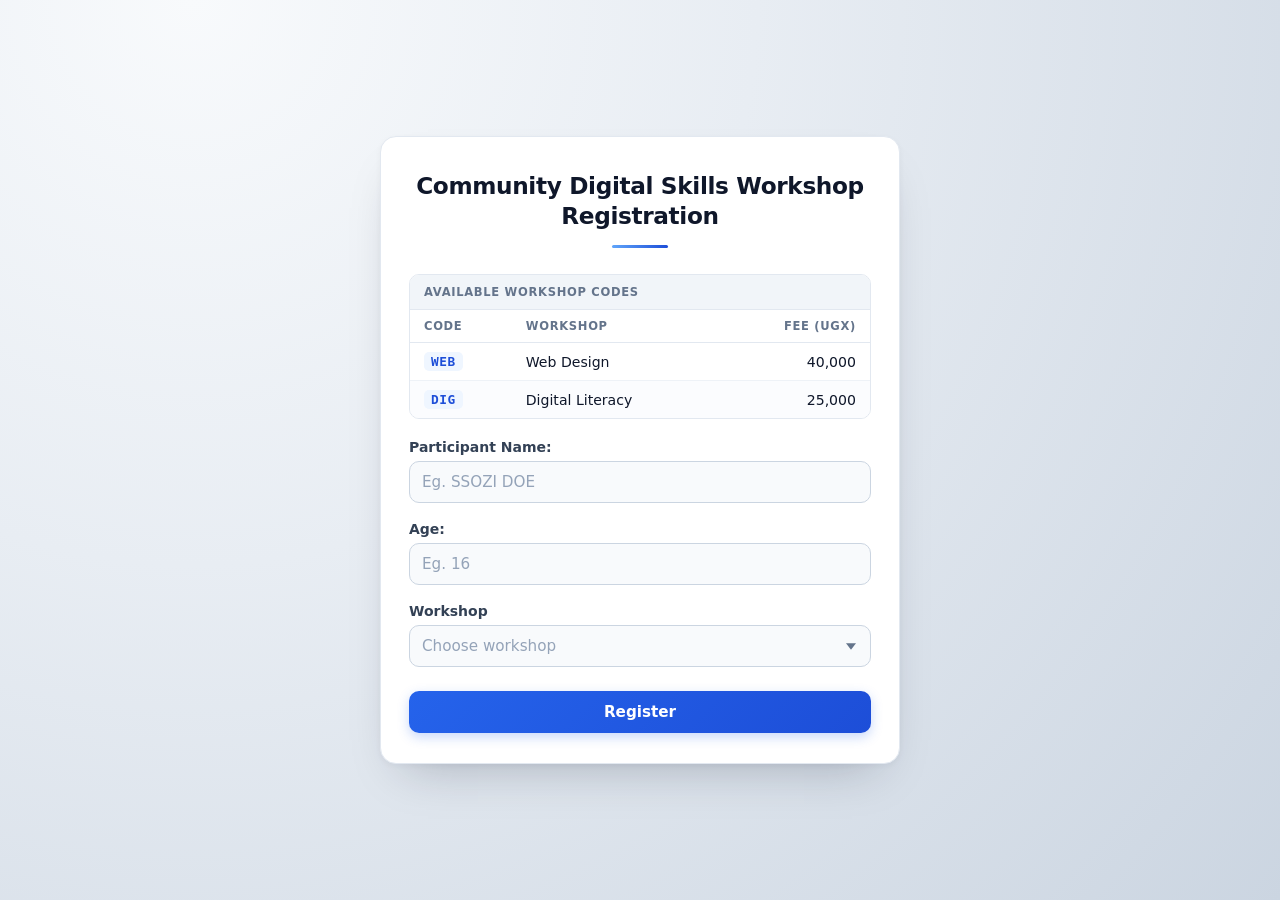
<file: index.html>
<!DOCTYPE html>
<html lang="en">
<head>
    <meta charset="UTF-8">
    <meta name="viewport" content="width=device-width, initial-scale=1.0">
    <title>Workshop Registration</title>
    <link rel="stylesheet" href="./css/styles.css">
</head>
<body>
    <main class="registration-card">
        <h1>Community Digital Skills Workshop Registration</h1>
                    <div class="codes-table-wrap">
                <table class="codes-table">
                    <caption>Available workshop codes</caption>
                    <thead>
                        <tr>
                            <th scope="col">Code</th>
                            <th scope="col">Workshop</th>
                            <th scope="col">Fee (UGX)</th>
                        </tr>
                    </thead>
                    <tbody>
                        <tr>
                            <td><code>WEB</code></td>
                            <td>Web Design</td>
                            <td>40,000</td>
                        </tr>
                        <tr>
                            <td><code>DIG</code></td>
                            <td>Digital Literacy</td>
                            <td>25,000</td>
                        </tr>
                    </tbody>
                </table>
            </div>

        <form id="registrationForm">
            <div class="form-group">
                <label for="participantName">Participant Name:</label>
                <input type="text" id="participantName" name="participantName"
                       required autocomplete="name" placeholder="Eg. SSOZI DOE">
            </div>

            <div class="form-group">
                <label for="participantAge">Age:</label>
                <input type="number" id="participantAge" name="participantAge"
                       min="1" step="1" inputmode="numeric"
                       required placeholder="Eg. 16">
            </div>

            <div class="form-group">
                <label for="participantAge">Workshop</label>
                <select name="workshopCode" id="workshopCode" required>
                    <option value="" disabled selected>Choose workshop</option>
                    <option value="WEB">WEB — Web Design (UGX 40,000)</option>
                    <option value="DIG">DIG — Digital Literacy (UGX 25,000)</option>
                    <option value="COG">COG — Test Unrecognised Code</option>
                </select>
            </div>

            <button type="submit">Register</button>
        </form>

        <div class="result" id="registrationResult" role="status" aria-live="polite"></div>
    </main>

    <script src="./js/scripts.js"></script>
</body>
</html>
</file>
<file: css/styles.css>
*,
*::before,
*::after {
    box-sizing: border-box;
    margin: 0;
    padding: 0;
}

:root {
    --ink: #0f172a;
    --muted: #64748b;
    --line: #e2e8f0;
    --line-strong: #cbd5e1;
    --field-bg: #f8fafc;
    --brand: #2563eb;
    --brand-dark: #1d4ed8;
    --radius: 10px;
}


body {
    min-height: 100vh;
    display: grid;
    place-items: center;
    padding: 24px;
    font-family: system-ui, -apple-system, BlinkMacSystemFont, "Segoe UI",
        Roboto, Oxygen, Ubuntu, Cantarell, "Open Sans", "Helvetica Neue", sans-serif;
    background: radial-gradient(circle at 15% 0%, #f8fafc 0%, #e8edf3 40%, #cbd5e1 100%);
    color: var(--ink);
}


.registration-card {
    width: 100%;
    max-width: 520px;
    margin: 24px auto;
    padding: 34px 28px 30px;
    background: #ffffff;
    border: 1px solid var(--line);
    border-radius: 16px;
    box-shadow:
        0 24px 48px -24px rgba(15, 23, 42, 0.28),
        0 2px 6px rgba(15, 23, 42, 0.04);
    animation: rise 0.35s ease both;
}

@keyframes rise {
    from {
        opacity: 0;
        transform: translateY(10px);
    }
    to {
        opacity: 1;
        transform: translateY(0);
    }
}

.registration-card h1 {
    margin: 0 0 26px;
    text-align: center;
    font-size: 1.45rem;
    line-height: 1.3;
    font-weight: 700;
    letter-spacing: -0.015em;
    color: var(--ink);
}


.registration-card h1::after {
    content: "";
    display: block;
    width: 56px;
    height: 3px;
    margin: 14px auto 0;
    border-radius: 999px;
    background: linear-gradient(90deg, #60a5fa, var(--brand-dark));
}


.form-group {
    margin-bottom: 18px;
}

label {
    display: block;
    margin-bottom: 6px;
    font-size: 0.875rem;
    font-weight: 600;
    color: #334155;
}


input,
select,
button {
    width: 100%;
    padding: 11px 12px;
    font: inherit;
    font-size: 0.95rem;
    border-radius: var(--radius);
    border: 1px solid var(--line-strong);
    background: var(--field-bg);
    color: var(--ink);
    transition:
        border-color 0.15s ease,
        box-shadow 0.15s ease,
        background-color 0.15s ease;
}

input::placeholder {
    color: #94a3b8;
}

input:hover,
select:hover {
    border-color: #94a3b8;
}

input:focus,
select:focus {
    outline: none;
    border-color: var(--brand);
    background: #ffffff;
    box-shadow: 0 0 0 4px rgba(59, 130, 246, 0.15);
}

select {
    appearance: none;
    -webkit-appearance: none;
    padding-right: 38px;
    cursor: pointer;
    background-image: url("data:image/svg+xml;utf8,<svg xmlns='http://www.w3.org/2000/svg' width='12' height='8' viewBox='0 0 12 8'><path fill='%2364748b' d='M6 8L0 0h12z'/></svg>");
    background-repeat: no-repeat;
    background-position: right 14px center;
    background-size: 10px 7px;
}


select:required:invalid {
    color: #94a3b8;
}

select option {
    color: var(--ink);
}


input[type="number"] {
    font-variant-numeric: tabular-nums;
}


.codes-table-wrap {
    margin: 2px 0 20px;
    border: 1px solid #e2e8f0;
    border-radius: 10px;
    overflow: hidden;
}

.codes-table {
    width: 100%;
    border-collapse: collapse;
    font-size: 0.88rem;
}

.codes-table caption {
    padding: 10px 14px;
    text-align: left;
    font-size: 0.72rem;
    font-weight: 700;
    letter-spacing: 0.06em;
    text-transform: uppercase;
    color: #64748b;
    background: #f1f5f9;
    border-bottom: 1px solid #e2e8f0;
}

.codes-table th,
.codes-table td {
    padding: 9px 14px;
    text-align: left;
    vertical-align: middle;
}

.codes-table thead th {
    font-size: 0.72rem;
    font-weight: 700;
    letter-spacing: 0.06em;
    text-transform: uppercase;
    color: #64748b;
    background: #ffffff;
    border-bottom: 1px solid #e2e8f0;
}

.codes-table tbody tr + tr td {
    border-top: 1px solid #eef2f7;
}

.codes-table tbody tr:nth-child(even) {
    background: #fbfcfe;
}

.codes-table code {
    display: inline-block;
    padding: 2px 7px;
    font-family: ui-monospace, SFMono-Regular, Menlo, Consolas, monospace;
    font-size: 0.8rem;
    font-weight: 700;
    letter-spacing: 0.04em;
    color: #1d4ed8;
    background: #eff6ff;
    border-radius: 5px;
}

.codes-table th:last-child,
.codes-table td:last-child {
    text-align: right;
    font-variant-numeric: tabular-nums;
    white-space: nowrap;
}


button {
    margin-top: 6px;
    padding: 12px 16px;
    border: none;
    font-weight: 600;
    color: #ffffff;
    background: linear-gradient(135deg, var(--brand) 0%, var(--brand-dark) 100%);
    box-shadow: 0 4px 12px rgba(37, 99, 235, 0.25);
    cursor: pointer;
    transition:
        transform 0.1s ease,
        box-shadow 0.15s ease,
        background 0.15s ease;
}

button:hover {
    background: linear-gradient(135deg, var(--brand-dark) 0%, #1e40af 100%);
    box-shadow: 0 6px 16px rgba(37, 99, 235, 0.3);
    transform: translateY(-1px);
}

button:active {
    transform: translateY(0);
    box-shadow: 0 2px 8px rgba(37, 99, 235, 0.25);
}

button:focus-visible {
    outline: none;
    box-shadow:
        0 0 0 4px rgba(59, 130, 246, 0.25),
        0 4px 12px rgba(37, 99, 235, 0.25);
}


.result {
    margin-top: 22px;
    padding: 0;
    border: 0 solid transparent;
    border-radius: 12px;
    font-size: 0.92rem;
    line-height: 1.55;
    opacity: 0;
    transform: translateY(-4px);
    transition:
        opacity 0.2s ease,
        transform 0.2s ease,
        padding 0.2s ease,
        border-width 0.2s ease;
}

.result:empty {
    display: none;
}

.result.success,
.result.error {
    padding: 16px 18px;
    border-width: 1px;
    opacity: 1;
    transform: translateY(0);
}

.result.success {
    background: linear-gradient(180deg, #f0fdf4 0%, #ecfdf5 100%);
    border-color: #86efac;
    border-left: 5px solid #22c55e;
    color: #14532d;
}

.result.error {
    background: linear-gradient(180deg, #fef2f2 0%, #fee2e2 100%);
    border-color: #fca5a5;
    border-left: 5px solid #ef4444;
    color: #991b1b;
}

.result strong {
    font-weight: 700;
}


@media (max-width: 480px) {
    .registration-card {
        padding: 26px 20px 24px;
        border-radius: 14px;
    }

    .registration-card h1 {
        font-size: 1.25rem;
        margin-bottom: 22px;
    }

    input,
    select,
    button {
        font-size: 16px; /* prevents iOS zoom on focus */
    }
}
</file>
<file: styles.css>
*,
*::before,
*::after {
    box-sizing: border-box;
    margin: 0;
    padding: 0;
}

:root {
    --ink: #0f172a;
    --muted: #64748b;
    --line: #e2e8f0;
    --line-strong: #cbd5e1;
    --field-bg: #f8fafc;
    --brand: #2563eb;
    --brand-dark: #1d4ed8;
    --radius: 10px;
}


body {
    min-height: 100vh;
    display: grid;
    place-items: center;
    padding: 24px;
    font-family: system-ui, -apple-system, BlinkMacSystemFont, "Segoe UI",
        Roboto, Oxygen, Ubuntu, Cantarell, "Open Sans", "Helvetica Neue", sans-serif;
    background: radial-gradient(circle at 15% 0%, #f8fafc 0%, #e8edf3 40%, #cbd5e1 100%);
    color: var(--ink);
}


.registration-card {
    width: 100%;
    max-width: 520px;
    margin: 24px auto;
    padding: 34px 28px 30px;
    background: #ffffff;
    border: 1px solid var(--line);
    border-radius: 16px;
    box-shadow:
        0 24px 48px -24px rgba(15, 23, 42, 0.28),
        0 2px 6px rgba(15, 23, 42, 0.04);
    animation: rise 0.35s ease both;
}

@keyframes rise {
    from {
        opacity: 0;
        transform: translateY(10px);
    }
    to {
        opacity: 1;
        transform: translateY(0);
    }
}

.registration-card h1 {
    margin: 0 0 26px;
    text-align: center;
    font-size: 1.45rem;
    line-height: 1.3;
    font-weight: 700;
    letter-spacing: -0.015em;
    color: var(--ink);
}


.registration-card h1::after {
    content: "";
    display: block;
    width: 56px;
    height: 3px;
    margin: 14px auto 0;
    border-radius: 999px;
    background: linear-gradient(90deg, #60a5fa, var(--brand-dark));
}


.form-group {
    margin-bottom: 18px;
}

label {
    display: block;
    margin-bottom: 6px;
    font-size: 0.875rem;
    font-weight: 600;
    color: #334155;
}


input,
select,
button {
    width: 100%;
    padding: 11px 12px;
    font: inherit;
    font-size: 0.95rem;
    border-radius: var(--radius);
    border: 1px solid var(--line-strong);
    background: var(--field-bg);
    color: var(--ink);
    transition:
        border-color 0.15s ease,
        box-shadow 0.15s ease,
        background-color 0.15s ease;
}

input::placeholder {
    color: #94a3b8;
}

input:hover,
select:hover {
    border-color: #94a3b8;
}

input:focus,
select:focus {
    outline: none;
    border-color: var(--brand);
    background: #ffffff;
    box-shadow: 0 0 0 4px rgba(59, 130, 246, 0.15);
}

select {
    appearance: none;
    -webkit-appearance: none;
    padding-right: 38px;
    cursor: pointer;
    background-image: url("data:image/svg+xml;utf8,<svg xmlns='http://www.w3.org/2000/svg' width='12' height='8' viewBox='0 0 12 8'><path fill='%2364748b' d='M6 8L0 0h12z'/></svg>");
    background-repeat: no-repeat;
    background-position: right 14px center;
    background-size: 10px 7px;
}


select:required:invalid {
    color: #94a3b8;
}

select option {
    color: var(--ink);
}


input[type="number"] {
    font-variant-numeric: tabular-nums;
}


.codes-table-wrap {
    margin: 2px 0 20px;
    border: 1px solid #e2e8f0;
    border-radius: 10px;
    overflow: hidden;
}

.codes-table {
    width: 100%;
    border-collapse: collapse;
    font-size: 0.88rem;
}

.codes-table caption {
    padding: 10px 14px;
    text-align: left;
    font-size: 0.72rem;
    font-weight: 700;
    letter-spacing: 0.06em;
    text-transform: uppercase;
    color: #64748b;
    background: #f1f5f9;
    border-bottom: 1px solid #e2e8f0;
}

.codes-table th,
.codes-table td {
    padding: 9px 14px;
    text-align: left;
    vertical-align: middle;
}

.codes-table thead th {
    font-size: 0.72rem;
    font-weight: 700;
    letter-spacing: 0.06em;
    text-transform: uppercase;
    color: #64748b;
    background: #ffffff;
    border-bottom: 1px solid #e2e8f0;
}

.codes-table tbody tr + tr td {
    border-top: 1px solid #eef2f7;
}

.codes-table tbody tr:nth-child(even) {
    background: #fbfcfe;
}

.codes-table code {
    display: inline-block;
    padding: 2px 7px;
    font-family: ui-monospace, SFMono-Regular, Menlo, Consolas, monospace;
    font-size: 0.8rem;
    font-weight: 700;
    letter-spacing: 0.04em;
    color: #1d4ed8;
    background: #eff6ff;
    border-radius: 5px;
}

.codes-table th:last-child,
.codes-table td:last-child {
    text-align: right;
    font-variant-numeric: tabular-nums;
    white-space: nowrap;
}


button {
    margin-top: 6px;
    padding: 12px 16px;
    border: none;
    font-weight: 600;
    color: #ffffff;
    background: linear-gradient(135deg, var(--brand) 0%, var(--brand-dark) 100%);
    box-shadow: 0 4px 12px rgba(37, 99, 235, 0.25);
    cursor: pointer;
    transition:
        transform 0.1s ease,
        box-shadow 0.15s ease,
        background 0.15s ease;
}

button:hover {
    background: linear-gradient(135deg, var(--brand-dark) 0%, #1e40af 100%);
    box-shadow: 0 6px 16px rgba(37, 99, 235, 0.3);
    transform: translateY(-1px);
}

button:active {
    transform: translateY(0);
    box-shadow: 0 2px 8px rgba(37, 99, 235, 0.25);
}

button:focus-visible {
    outline: none;
    box-shadow:
        0 0 0 4px rgba(59, 130, 246, 0.25),
        0 4px 12px rgba(37, 99, 235, 0.25);
}


.result {
    margin-top: 22px;
    padding: 0;
    border: 0 solid transparent;
    border-radius: 12px;
    font-size: 0.92rem;
    line-height: 1.55;
    opacity: 0;
    transform: translateY(-4px);
    transition:
        opacity 0.2s ease,
        transform 0.2s ease,
        padding 0.2s ease,
        border-width 0.2s ease;
}

.result:empty {
    display: none;
}

.result.success,
.result.error {
    padding: 16px 18px;
    border-width: 1px;
    opacity: 1;
    transform: translateY(0);
}

.result.success {
    background: linear-gradient(180deg, #f0fdf4 0%, #ecfdf5 100%);
    border-color: #86efac;
    border-left: 5px solid #22c55e;
    color: #14532d;
}

.result.error {
    background: linear-gradient(180deg, #fef2f2 0%, #fee2e2 100%);
    border-color: #fca5a5;
    border-left: 5px solid #ef4444;
    color: #991b1b;
}

.result strong {
    font-weight: 700;
}


@media (max-width: 480px) {
    .registration-card {
        padding: 26px 20px 24px;
        border-radius: 14px;
    }

    .registration-card h1 {
        font-size: 1.25rem;
        margin-bottom: 22px;
    }

    input,
    select,
    button {
        font-size: 16px; /* prevents iOS zoom on focus */
    }
}
</file>
